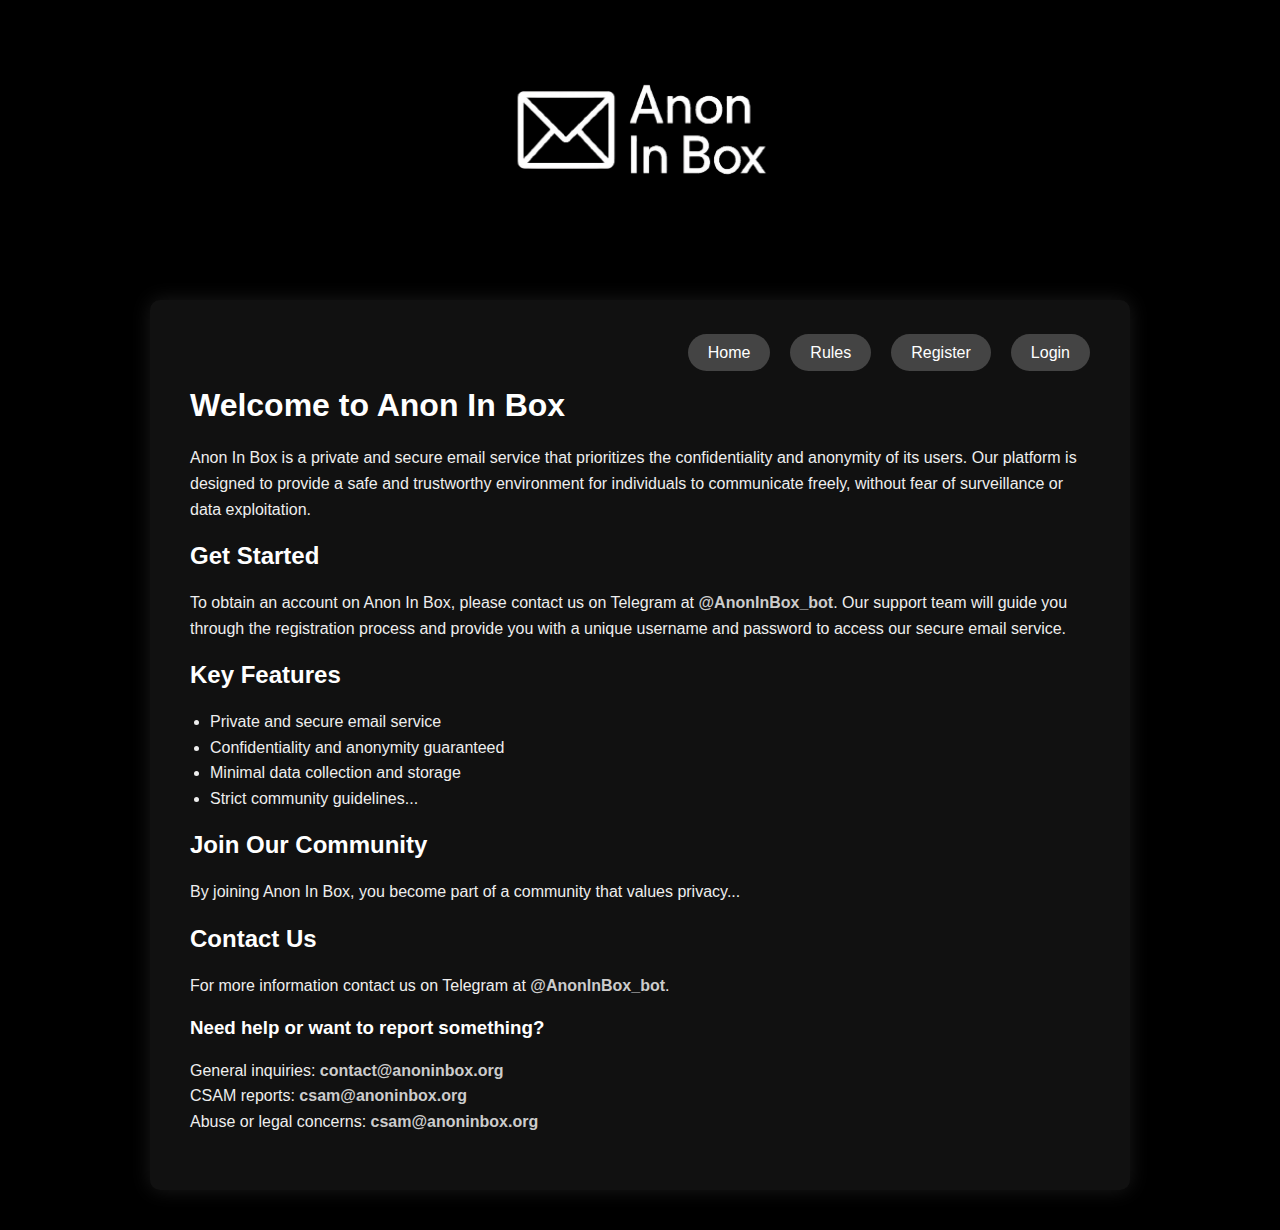
<file: index.html>
<!DOCTYPE html>
<html lang="en">
<head>
  <meta charset="UTF-8" />
  <meta name="viewport" content="width=device-width, initial-scale=1.0"/>
  <title>Anon In Box - Home</title>
  <link rel="stylesheet" href="style.css"/>
</head>
<body>
  <header>
    <img src="images/logo.png" alt="Logo" class="logo"/>
  </header>

  <main class="container">
    <nav>
      <ul>
        <li><a href="index.html">Home</a></li>
        <li><a href="rules.html">Rules</a></li>
        <li><a href="https://t.me/AnonInBox_bot" target="_blank">Register</a></li>
        <li><a href="https://anoninbox.org/mail/" target="_blank">Login</a></li>
      </ul>
    </nav>

    <h1>Welcome to Anon In Box</h1>
    <p>Anon In Box is a private and secure email service that prioritizes the confidentiality and anonymity of its users. Our platform is designed to provide a safe and trustworthy environment for individuals to communicate freely, without fear of surveillance or data exploitation.</p>

    <h2>Get Started</h2>
    <p>To obtain an account on Anon In Box, please contact us on Telegram at <strong>@AnonInBox_bot</strong>. Our support team will guide you through the registration process and provide you with a unique username and password to access our secure email service.</p>

    <h2>Key Features</h2>
    <ul>
      <li>Private and secure email service</li>
      <li>Confidentiality and anonymity guaranteed</li>
      <li>Minimal data collection and storage</li>
      <li>Strict community guidelines...</li>
    </ul>

    <h2>Join Our Community</h2>
    <p>By joining Anon In Box, you become part of a community that values privacy...</p>

    <h2>Contact Us</h2>
    <p>For more information contact us on Telegram at <strong>@AnonInBox_bot</strong>.</p>

    <h3>Need help or want to report something?</h3>
    <p>
      General inquiries: <strong>contact@anoninbox.org</strong><br/>
      CSAM reports: <strong>csam@anoninbox.org</strong><br/>
      Abuse or legal concerns: <strong>csam@anoninbox.org</strong>
    </p>
  </main>
</body>
</html>
</file>
<file: style.css>
body {
  margin: 0;
  padding: 0;
  background-color: #000;
  font-family: Arial, sans-serif;
  color: #000;
}

header {
  background-color: #000;
  display: flex;
  align-items: center;
  padding: 30px;
  justify-content: center; /* было: flex-start — теперь логотип по центру */
  flex-wrap: wrap;
}

.logo {
  height: 200px;
  width: auto;
}

/* Навигация больше не в header */
nav {
  display: flex;
  justify-content: flex-end;
  margin-bottom: 20px;
}

nav ul {
  list-style-type: none;
  display: flex;
  gap: 20px;
  margin: 0;
  padding: 0;
}

nav ul li a {
  text-decoration: none;
  color: #fff;
  background-color: #444;
  padding: 10px 20px;
  border-radius: 20px;
  transition: background-color 0.3s ease;
}

nav ul li a:hover {
  background-color: #666;
}

.container {
  max-width: 900px;
  margin: 40px auto;
  background-color: #111;
  color: #eee;
  padding: 40px;
  border-radius: 10px;
  box-shadow: 0 0 20px rgba(255, 255, 255, 0.1);
  position: relative;
}

h1, h2, h3 {
  color: #fff;
}

p, ul {
  line-height: 1.6;
}

ul {
  padding-left: 20px;
}

strong {
  color: #ccc;
}
</file>
